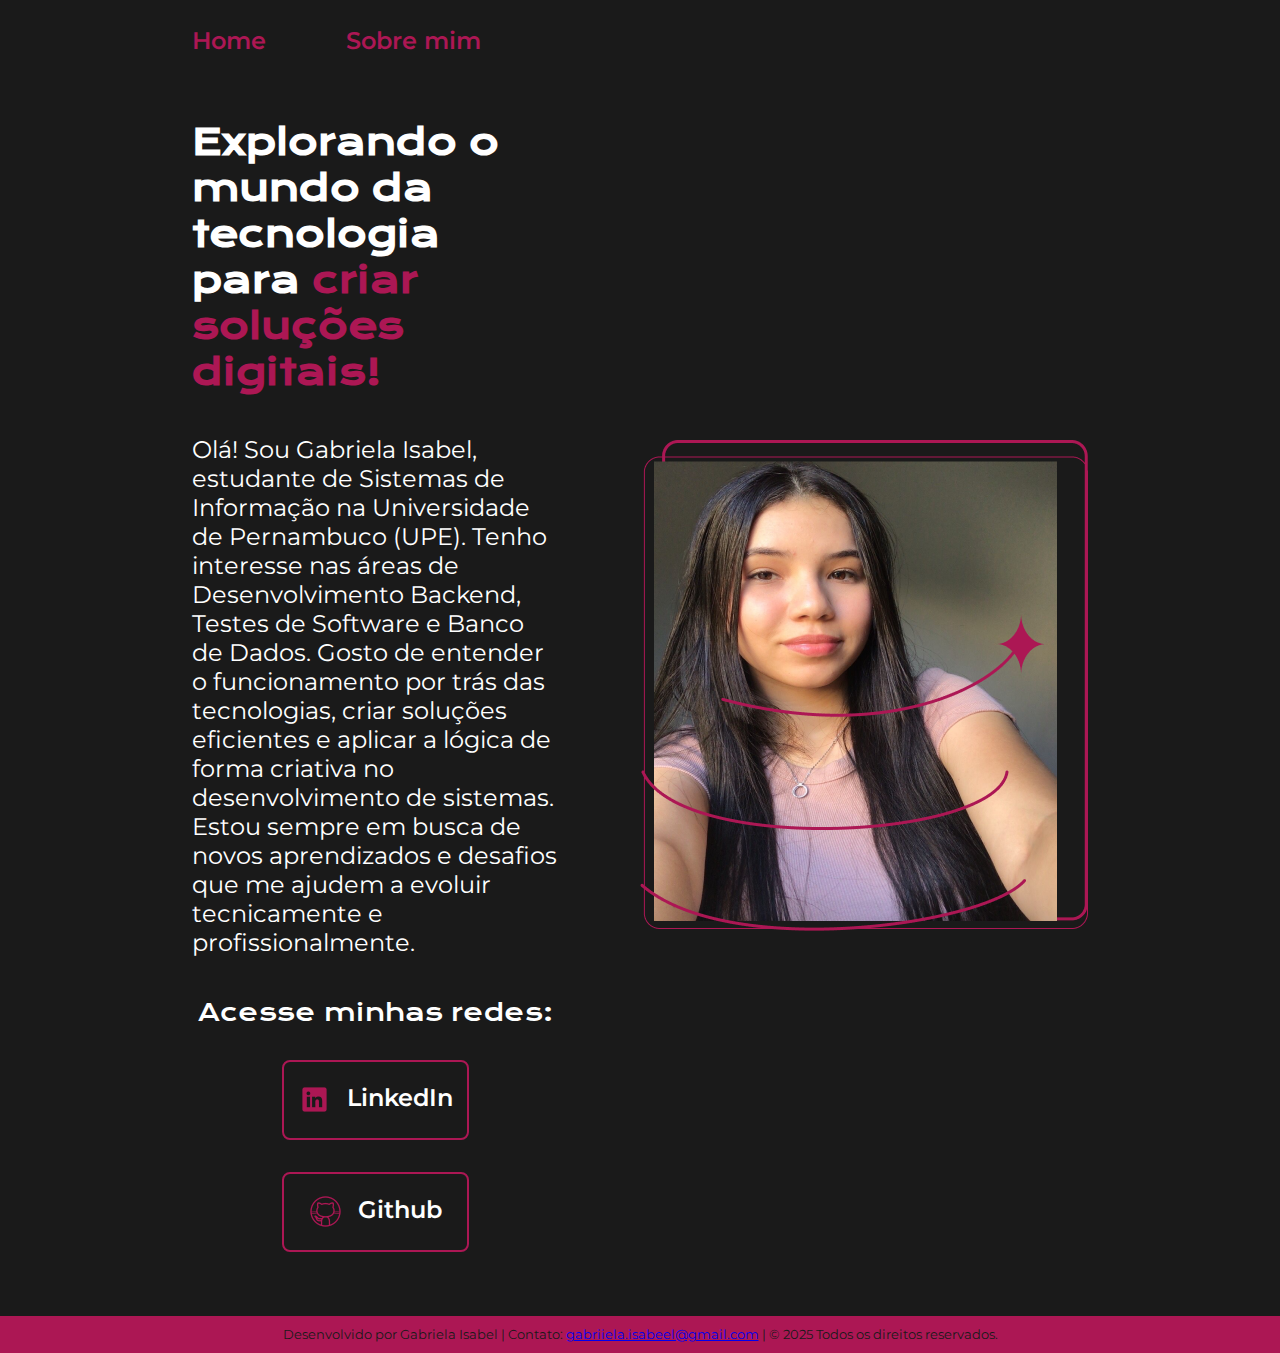
<file: index.html>
<!DOCTYPE html>
<html lang="pt-br">
<head>
    <meta charset="UTF-8">
    <meta name="viewport" content="width=device-width, initial-scale=1.0">
    <title>Portifólio: Gabriela Isabel</title>
    <link rel="stylesheet" href="./style.css/style.css">
</head>
<body>
    <header class="cabeçalho">
        <nav class="cabeçalho_menu">
            <a class="cabeçalho_menu_link" href="index.html">Home</a>
            <a class="cabeçalho_menu_link" href="about.html">Sobre mim</a>
        </nav>
    </header>
    <main class="apresentação">
        <section class="apresentação_conteudo">
            <h1 class="apresentação_titulo">Explorando o mundo da tecnologia para <strong class ="title-destaque"> criar soluções digitais! </strong> </h1>
            <p class="apresentaçao_texto">Olá! Sou Gabriela Isabel, estudante de Sistemas de Informação na Universidade de Pernambuco (UPE).
Tenho interesse nas áreas de Desenvolvimento Backend, Testes de Software e Banco de Dados. Gosto de entender o funcionamento por trás das tecnologias, criar soluções eficientes e aplicar a lógica de forma criativa no desenvolvimento de sistemas. Estou sempre em busca de novos aprendizados e desafios que me ajudem a evoluir tecnicamente e profissionalmente.</p>
            <div class="apresentaçao__links"> 
                <h2 class="apresentaçao_links_subtitle"> Acesse minhas redes: </h2>
                <a class="apresentaçao_links_botoes" href="https://linkedin.com/in/gabriela-isabel-95b30524b">
                    <img src="img/linkedin.png">
                    LinkedIn
                </a>
                <a class="apresentaçao_links_botoes" href="https://github.com/Gabrielaisabel7">
                <img src="img/github.png">
                    Github </a>
            </div>
        </section>
        <img   class="apresentação_imagem" src="img/Imagem.png" alt="Foto de uma mulher(Gabi)">
    </main>
    <footer class="rodape">
            <p>Desenvolvido por Gabriela Isabel | Contato: <a href="mailto:gabriiela.isabeel@gmail.com">gabriiela.isabeel@gmail.com</a> | © 2025 Todos os direitos reservados.</p>
    </footer>
</body>
</html>
</file>
<file: style.css/style.css>
@import url('https://fonts.googleapis.com/css2?family=Krona+One&family=Montserrat:ital,wght@0,600;1,600&display=swap');

:root {
    --cor-primaria: #1A1A1A;       
    --cor-secundaria: #FFFFFF;     
    --cor-terciaria: #AC1754;     
    --cor-hover: #c44067;      
         --font-primaria: "krona One", sans-serif;
         --font-secundaria: "Montserrat", sans-serif;
}
* {
    margin: 0;
    padding: 0;
}
body {
    box-sizing: border-box;
    background-color:var(--cor-primaria);
    color: var(--cor-secundaria);
}
.cabeçalho_menu {
    padding: 2% 0 0 15%;
    display:flex;
    gap: 80px;
}
.cabeçalho_menu_link {
    font-family: var(--font-secundaria);
    font-size: 1.5rem;
    font-weight: 600;
    color: var(--cor-terciaria);
    text-decoration: none;
}
.title-destaque {
    color: var(--cor-terciaria);
}
.apresentação{
    padding: 5% 15%;
    display: flex;
    justify-content: space-between;
    align-items: center;
    gap: 82px;
}
.apresentação_conteudo{
    width: 50%;
    display: flex;
    flex-direction: column;
    gap: 40px;
}
.apresentação_titulo {
    font-size: 2.25rem;
    font-family: var(--font-primaria);
}
.apresentaçao_texto{
    font-size: 1.5rem;
    font-family: var(--font-secundaria);
}
.apresentaçao__links {
    display:flex;
    flex-direction: column;
    justify-content: space-between;
    align-items: center;
    gap: 32px;

}
.apresentaçao_links_botoes {
    border: 2px solid var(--cor-terciaria);
    display: flex;
    justify-content: center;
    gap: 16px;
    width: 50%;
    font-weight: 600;
    text-align: center;
    border-radius: 8px;
    font-size: 1.5rem;
    padding: 21.5px 0;
    text-decoration: none;
    color: var(--cor-secundaria);
    font-family: var(--font-secundaria);
}
.apresentaçao_links_subtitle {
    font-family: var(--font-primaria);
    font-size: 1.5rem;
    font-weight: 400;
}
.apresentaçao_links_botoes:hover {
    background-color:var(--cor-hover);
}
.apresentação_imagem{
    width: 50%;
}
.rodape {
    color:var(--cor-primaria);
    background-color:var(--cor-terciaria);
    padding: 11px;
    text-align: center;
    font-family: var(--font-secundaria);
    font-size: 0.8rem;
    font-weight: 400;
}
i {
    font-size: 2rem;
    margin-right: 10px;
  }
.apresentação_titulo2 {
    font-family: var(--font-secundaria); 
  font-size: 1.5rem; 
  color: var(--cor-secundaria);
}
@media (max-width: 1200px) {
    .apresentação {
        flex-direction: column-reverse;
        padding: 5% 5%;
    }
    .apresentação_conteudo {
        width: auto;
    }
    .cabeçalho_menu {
        padding: 10%;
        justify-content: center;
    }
}
.logo_items {
    font-family: var(--font-secundaria);
    display: flex;
    gap: 1.5rem;
    justify-content: flex-start;
    align-items: center;
}
</file>
